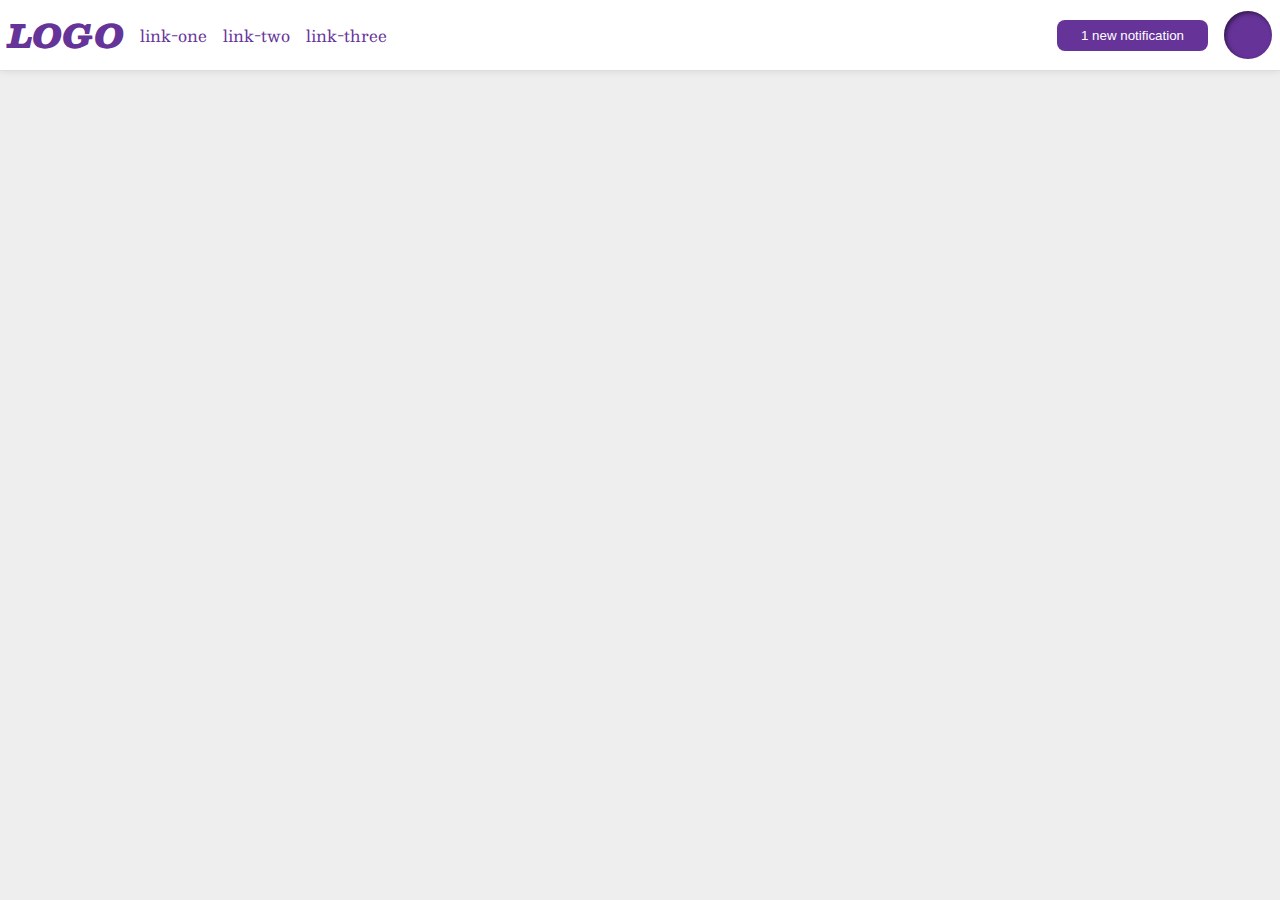
<file: flex/03-flex-header-2/index.html>
<!DOCTYPE html>
<html lang="en">
    <head>
        <meta charset="UTF-8" />
        <meta http-equiv="X-UA-Compatible" content="IE=edge" />
        <meta name="viewport" content="width=device-width, initial-scale=1.0" />
        <title>Flex Header 2</title>
        <link rel="stylesheet" href="style.css" />
    </head>
    <body>
        <div class="header">
            <div class="left">
                <div class="logo">LOGO</div>
                <ul class="links">
                    <li><a href="google.com">link-one</a></li>
                    <li><a href="google.com">link-two</a></li>
                    <li><a href="google.com">link-three</a></li>
                </ul>
            </div>
            <div class="right">
                <button class="notifications">1 new notification</button>
                <div class="profile-image"></div>
            </div>
        </div>
    </body>
</html>
</file>
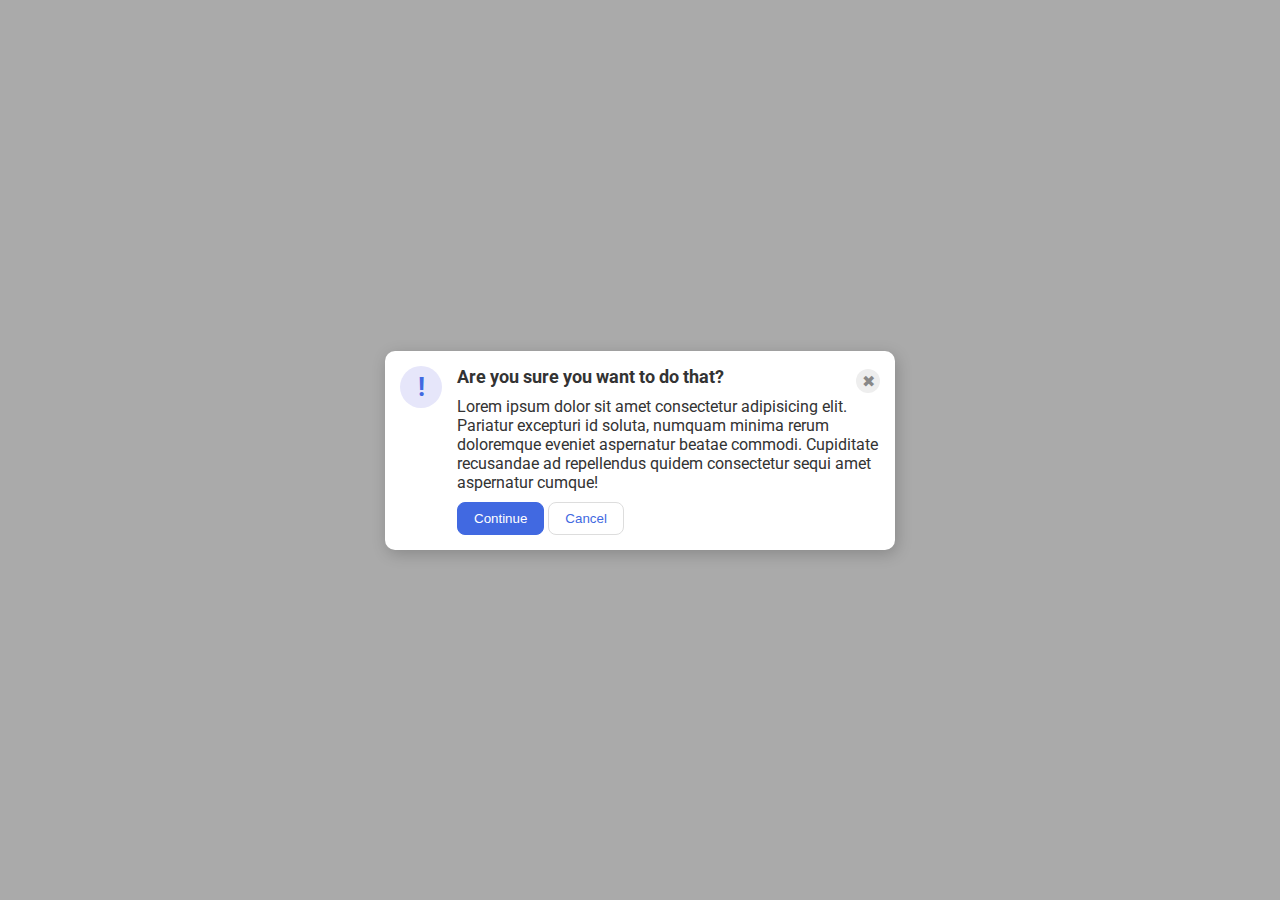
<file: flex/05-flex-modal/index.html>
<!DOCTYPE html>
<html lang="en">
    <head>
        <meta charset="UTF-8" />
        <meta http-equiv="X-UA-Compatible" content="IE=edge" />
        <meta name="viewport" content="width=device-width, initial-scale=1.0" />
        <link rel="stylesheet" href="style.css" />
        <title>Modal</title>
    </head>
    <body>
        <div class="modal">
            <div class="icon">!</div>
            <div class="container-1">
                <div class="container-2">
                    <div class="header">Are you sure you want to do that?</div>
                    <div class="close-button">✖</div>
                </div>
                <div class="text">
                    Lorem ipsum dolor sit amet consectetur adipisicing elit.
                    Pariatur excepturi id soluta, numquam minima rerum
                    doloremque eveniet aspernatur beatae commodi. Cupiditate
                    recusandae ad repellendus quidem consectetur sequi amet
                    aspernatur cumque!
                </div>
                <div class="container-button">
                    <button class="continue">Continue</button>
                    <button class="cancel">Cancel</button>
                </div>
            </div>
        </div>
    </body>
</html>
</file>
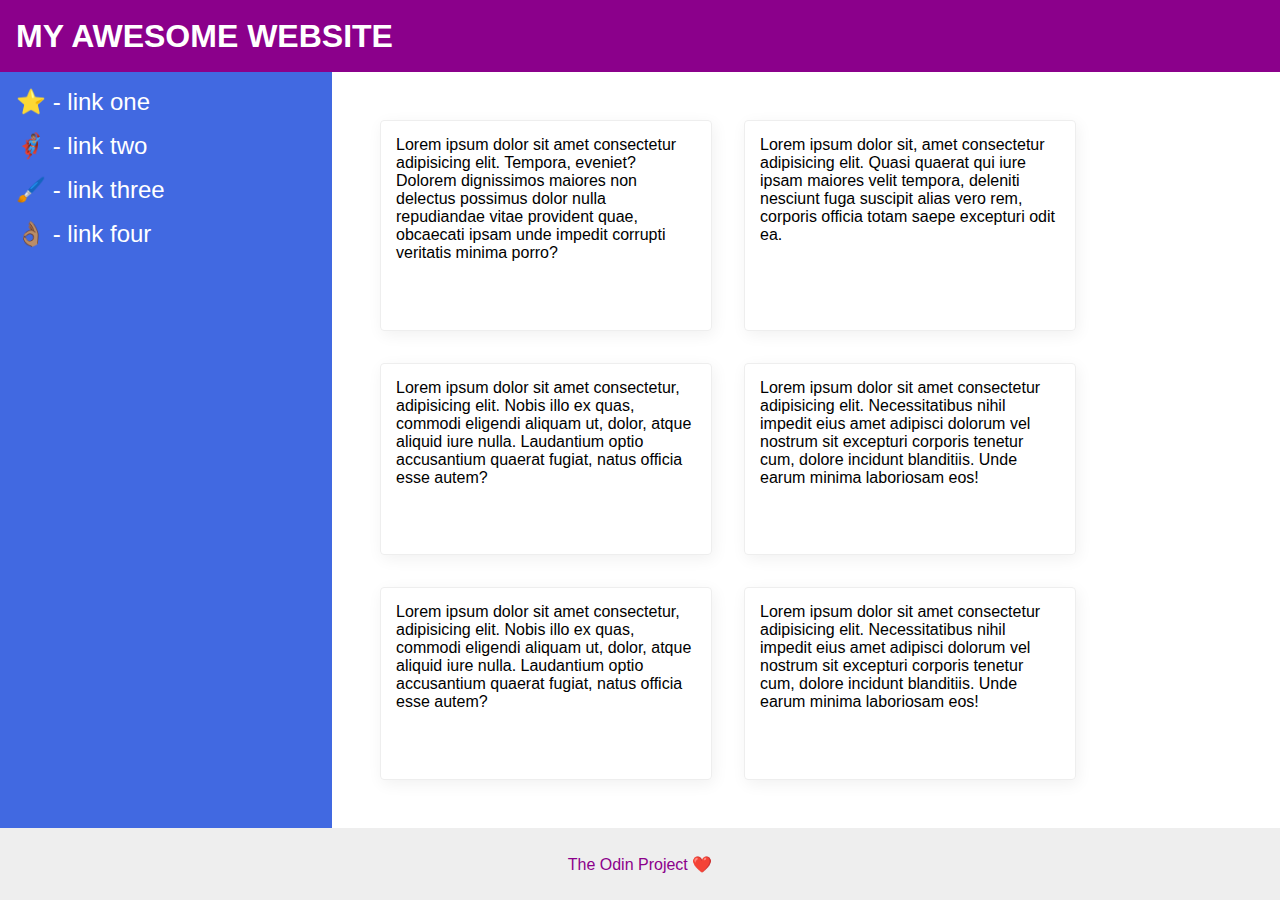
<file: flex/07-flex-layout-2/index.html>
<!DOCTYPE html>
<html lang="en">
    <head>
        <meta charset="UTF-8" />
        <meta http-equiv="X-UA-Compatible" content="IE=edge" />
        <meta name="viewport" content="width=device-width, initial-scale=1.0" />
        <title>The Holy Grail</title>
        <link rel="stylesheet" href="style.css" />
    </head>
    <body>
        <div class="header">MY AWESOME WEBSITE</div>
        <div class="container">
            <div class="sidebar">
                <ul>
                    <li><a href="#">⭐ - link one</a></li>
                    <li><a href="#">🦸🏽‍♂️ - link two</a></li>
                    <li><a href="#">🖌️ - link three</a></li>
                    <li><a href="#">👌🏽 - link four</a></li>
                </ul>
            </div>
            <div class="container-card">
                <div class="card">
                    Lorem ipsum dolor sit amet consectetur adipisicing elit.
                    Tempora, eveniet? Dolorem dignissimos maiores non delectus
                    possimus dolor nulla repudiandae vitae provident quae,
                    obcaecati ipsam unde impedit corrupti veritatis minima
                    porro?
                </div>
                <div class="card">
                    Lorem ipsum dolor sit, amet consectetur adipisicing elit.
                    Quasi quaerat qui iure ipsam maiores velit tempora, deleniti
                    nesciunt fuga suscipit alias vero rem, corporis officia
                    totam saepe excepturi odit ea.
                </div>
                <div class="card">
                    Lorem ipsum dolor sit amet consectetur, adipisicing elit.
                    Nobis illo ex quas, commodi eligendi aliquam ut, dolor,
                    atque aliquid iure nulla. Laudantium optio accusantium
                    quaerat fugiat, natus officia esse autem?
                </div>
                <div class="card">
                    Lorem ipsum dolor sit amet consectetur adipisicing elit.
                    Necessitatibus nihil impedit eius amet adipisci dolorum vel
                    nostrum sit excepturi corporis tenetur cum, dolore incidunt
                    blanditiis. Unde earum minima laboriosam eos!
                </div>
                <div class="card">
                    Lorem ipsum dolor sit amet consectetur, adipisicing elit.
                    Nobis illo ex quas, commodi eligendi aliquam ut, dolor,
                    atque aliquid iure nulla. Laudantium optio accusantium
                    quaerat fugiat, natus officia esse autem?
                </div>
                <div class="card">
                    Lorem ipsum dolor sit amet consectetur adipisicing elit.
                    Necessitatibus nihil impedit eius amet adipisci dolorum vel
                    nostrum sit excepturi corporis tenetur cum, dolore incidunt
                    blanditiis. Unde earum minima laboriosam eos!
                </div>
            </div>
        </div>
        <div class="footer">The Odin Project ❤️</div>
    </body>
</html>
</file>
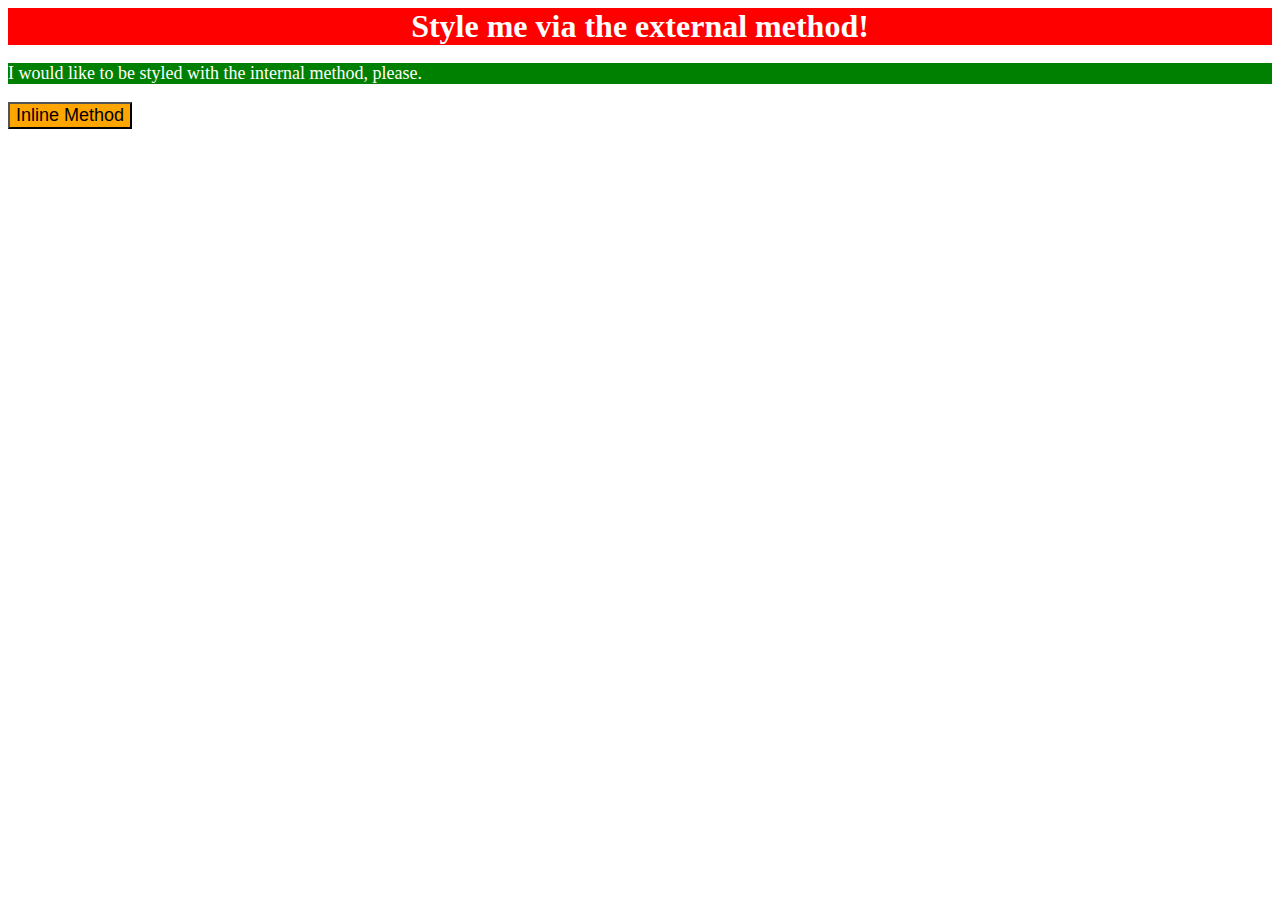
<file: foundations/01-css-methods/index.html>
<!DOCTYPE html>
<html lang="en">
    <head>
        <meta charset="UTF-8" />
        <meta http-equiv="X-UA-Compatible" content="IE=edge" />
        <meta name="viewport" content="width=device-width, initial-scale=1.0" />
        <link rel="stylesheet" href="style.css" />
        <title>Methods for Adding CSS</title>
        <style>
            div {
                background-color: red;
                color: white;
                font-size: 32px;
                text-align: center;
                font-weight: bold;
            }
        </style>
    </head>
    <body>
        <div>Style me via the external method!</div>
        <p style="background-color: green; color: white; font-size: 18px">
            I would like to be styled with the internal method, please.
        </p>
        <button>Inline Method</button>
    </body>
</html>
</file>
<file: flex/03-flex-header-2/style.css>
/* this is some magical font-importing.  
you'll learn about it later. */
@import url("https://fonts.googleapis.com/css2?family=Besley:ital,wght@0,400;1,900&display=swap");

body {
    margin: 0;
    background: #eee;
    font-family: Besley, serif;
}

.left {
    display: flex;
    justify-content: center;
    align-items: center;
    gap: 16px;
}

.right {
    display: flex;
    justify-content: center;
    align-items: center;
    gap: 16px;
}

.header {
    background: white;
    border-bottom: 1px solid #ddd;
    box-shadow: 0 0 8px rgba(0, 0, 0, 0.1);
    display: flex;
    justify-content: space-between;
    padding: 8px;
}

.profile-image {
    background: rebeccapurple;
    box-shadow: inset 2px 2px 4px rgba(0, 0, 0, 0.5);
    border-radius: 50%;
    width: 48px;
    height: 48px;
}

.logo {
    color: rebeccapurple;
    font-size: 32px;
    font-weight: 900;
    font-style: italic;
}

button {
    border: none;
    border-radius: 8px;
    background: rebeccapurple;
    color: white;
    padding: 8px 24px;
}

a {
    /* this removes the line under our links */
    text-decoration: none;
    color: rebeccapurple;
}

ul {
    list-style-type: none;
    display: flex;
    gap: 16px;

    margin: 0px;

    padding: 0px;
}
</file>
<file: flex/05-flex-modal/style.css>
@import url("https://fonts.googleapis.com/css2?family=Roboto:wght@400;700&display=swap");

html,
body {
    height: 100%;
}

body {
    font-family: Roboto, sans-serif;
    margin: 0;
    background: #aaa;
    color: #333;
    /* I'll give you this one for free lol */
    display: flex;
    align-items: center;
    justify-content: center;
}

.modal {
    background: white;
    width: 480px;
    border-radius: 10px;
    box-shadow: 2px 4px 16px rgba(0, 0, 0, 0.2);
}

.icon {
    color: royalblue;
    font-size: 26px;
    font-weight: 700;
    background: lavender;
    width: 42px;
    height: 42px;
    border-radius: 50%;
    display: flex;
    align-items: center;
    justify-content: center;
}

.close-button {
    background: #eee;
    border-radius: 50%;
    color: #888;
    font-weight: 400;
    font-size: 16px;
    height: 24px;
    width: 24px;
    display: flex;
    align-items: center;
    justify-content: center;
}

button {
    padding: 8px 16px;
    border-radius: 8px;
}

button.continue {
    background: royalblue;
    border: 1px solid royalblue;
    color: white;
}

button.cancel {
    background: white;
    border: 1px solid #ddd;
    color: royalblue;
}

/* My works are below */
.modal {
    display: flex;
    padding: 15px;
    gap: 15px;
}

.icon {
    flex-shrink: 0;
}

.text {
    margin-bottom: 10px;
}

.container-1 {
    display: flex;
    flex-direction: column;
    justify-content: center;
}

.container-2 {
    display: flex;
    justify-content: space-between;
    align-items: center;
}

.header {
    font-weight: bold;
    font-size: 18px;
    margin-bottom: 10px;
}
</file>
<file: flex/07-flex-layout-2/style.css>
body {
    font-family: -apple-system, BlinkMacSystemFont, "Segoe UI", Roboto, Oxygen,
        Ubuntu, Cantarell, "Open Sans", "Helvetica Neue", sans-serif;
    margin: 0;
    min-height: 100vh;
}

.header {
    height: 72px;
    background: darkmagenta;
    color: white;
}

.footer {
    height: 72px;
    background: #eee;
    color: darkmagenta;
}

.sidebar {
    width: 300px;
    background: royalblue;
}

.card {
    border: 1px solid #eee;
    box-shadow: 2px 4px 16px rgba(0, 0, 0, 0.06);
    border-radius: 4px;
}

/* Answer */

body {
    display: flex;
    flex-direction: column;
}

.header {
    font-size: 32px;
    font-weight: 900;
    padding-left: 16px;
    display: flex;
    justify-content: flex-start;
    align-items: center;
    margin: 0px;
}

.footer {
    display: flex;
    justify-content: center;
    align-items: center;
}

.container {
    flex: 1;
    display: flex;
}

.sidebar {
    flex-shrink: 0;
    padding: 16px;
}

.container-card {
    display: flex;
    flex-wrap: wrap;

    padding: 32px;
}

.card {
    max-width: 300px;
    max-height: 400px;
    padding: 15px;
    margin: 16px;
}

a {
    text-decoration: none;
    color: white;
    font-size: 24px;
}

ul {
    list-style-type: none;
    margin: 0px;
    padding: 0px;
}

li {
    margin-bottom: 16px;
}
</file>
<file: foundations/01-css-methods/style.css>
button {
    background-color: orange;
    font-size: 18px;
}
</file>
